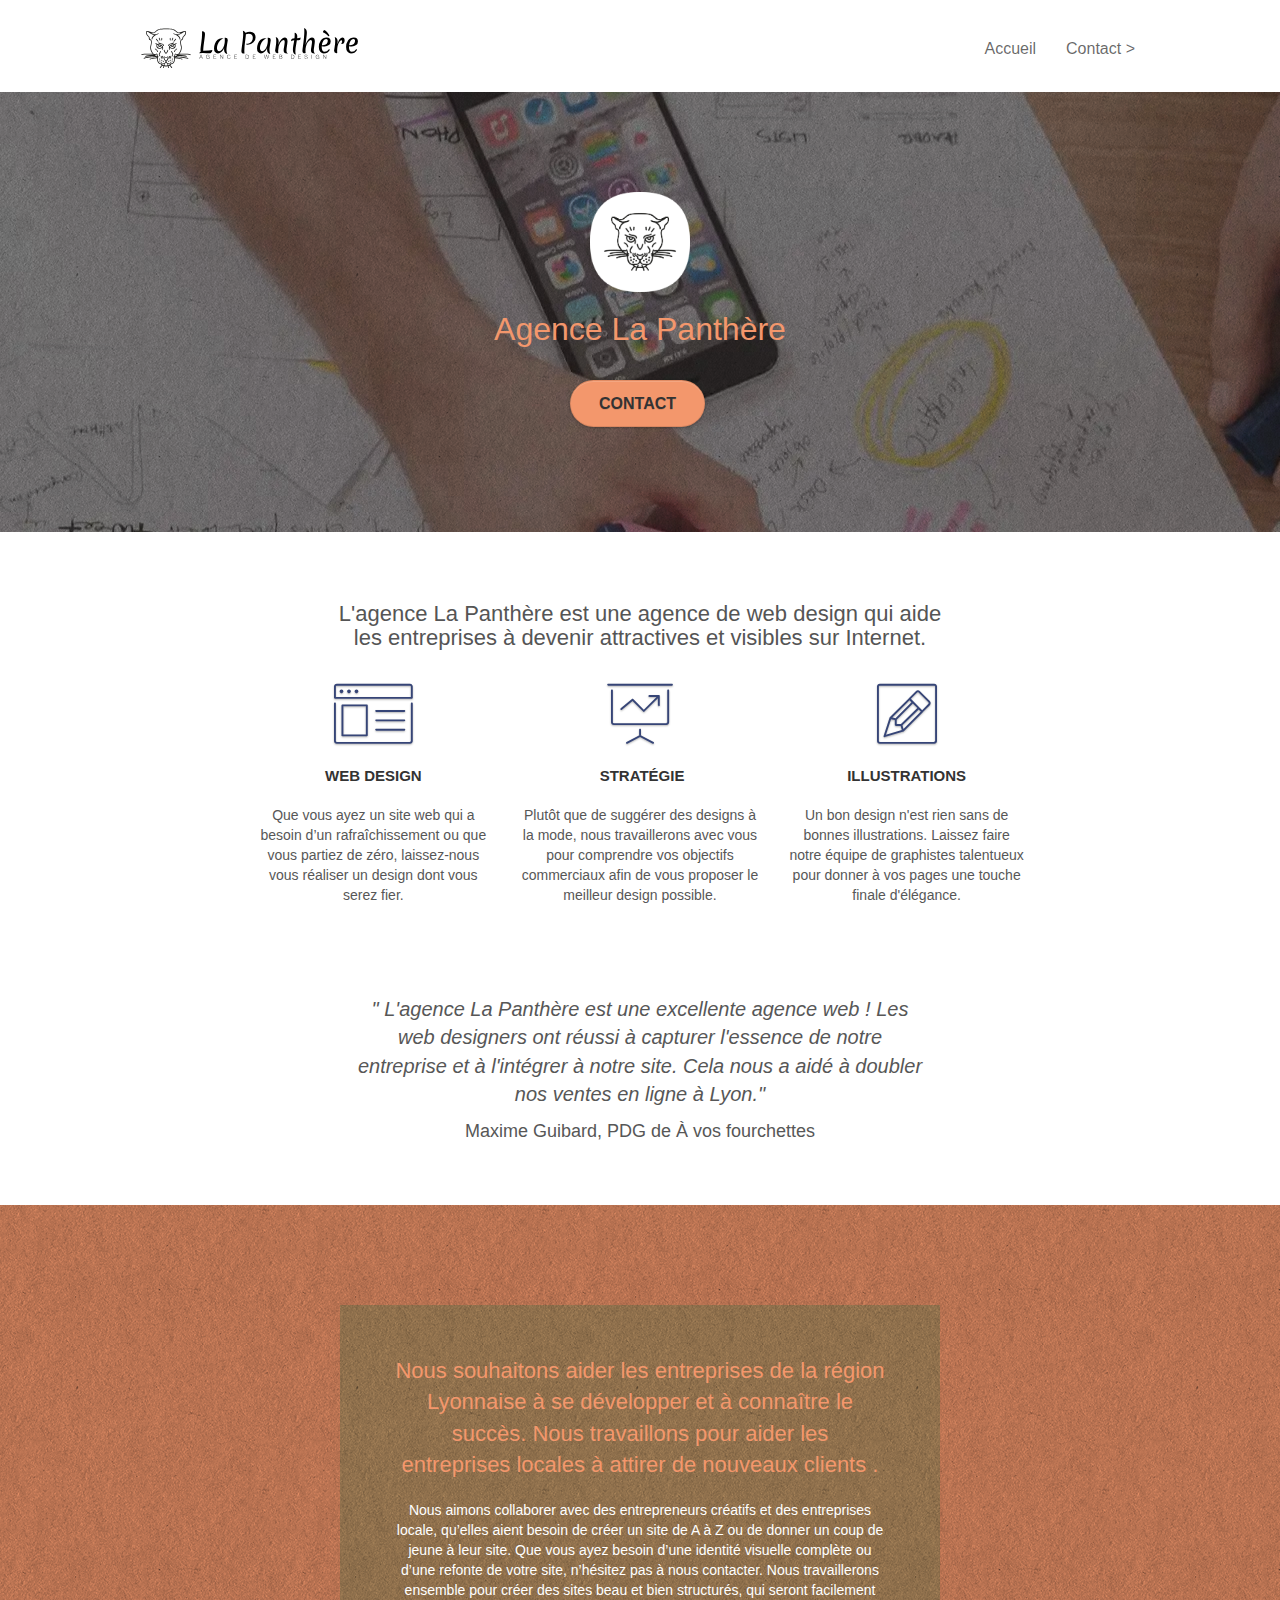
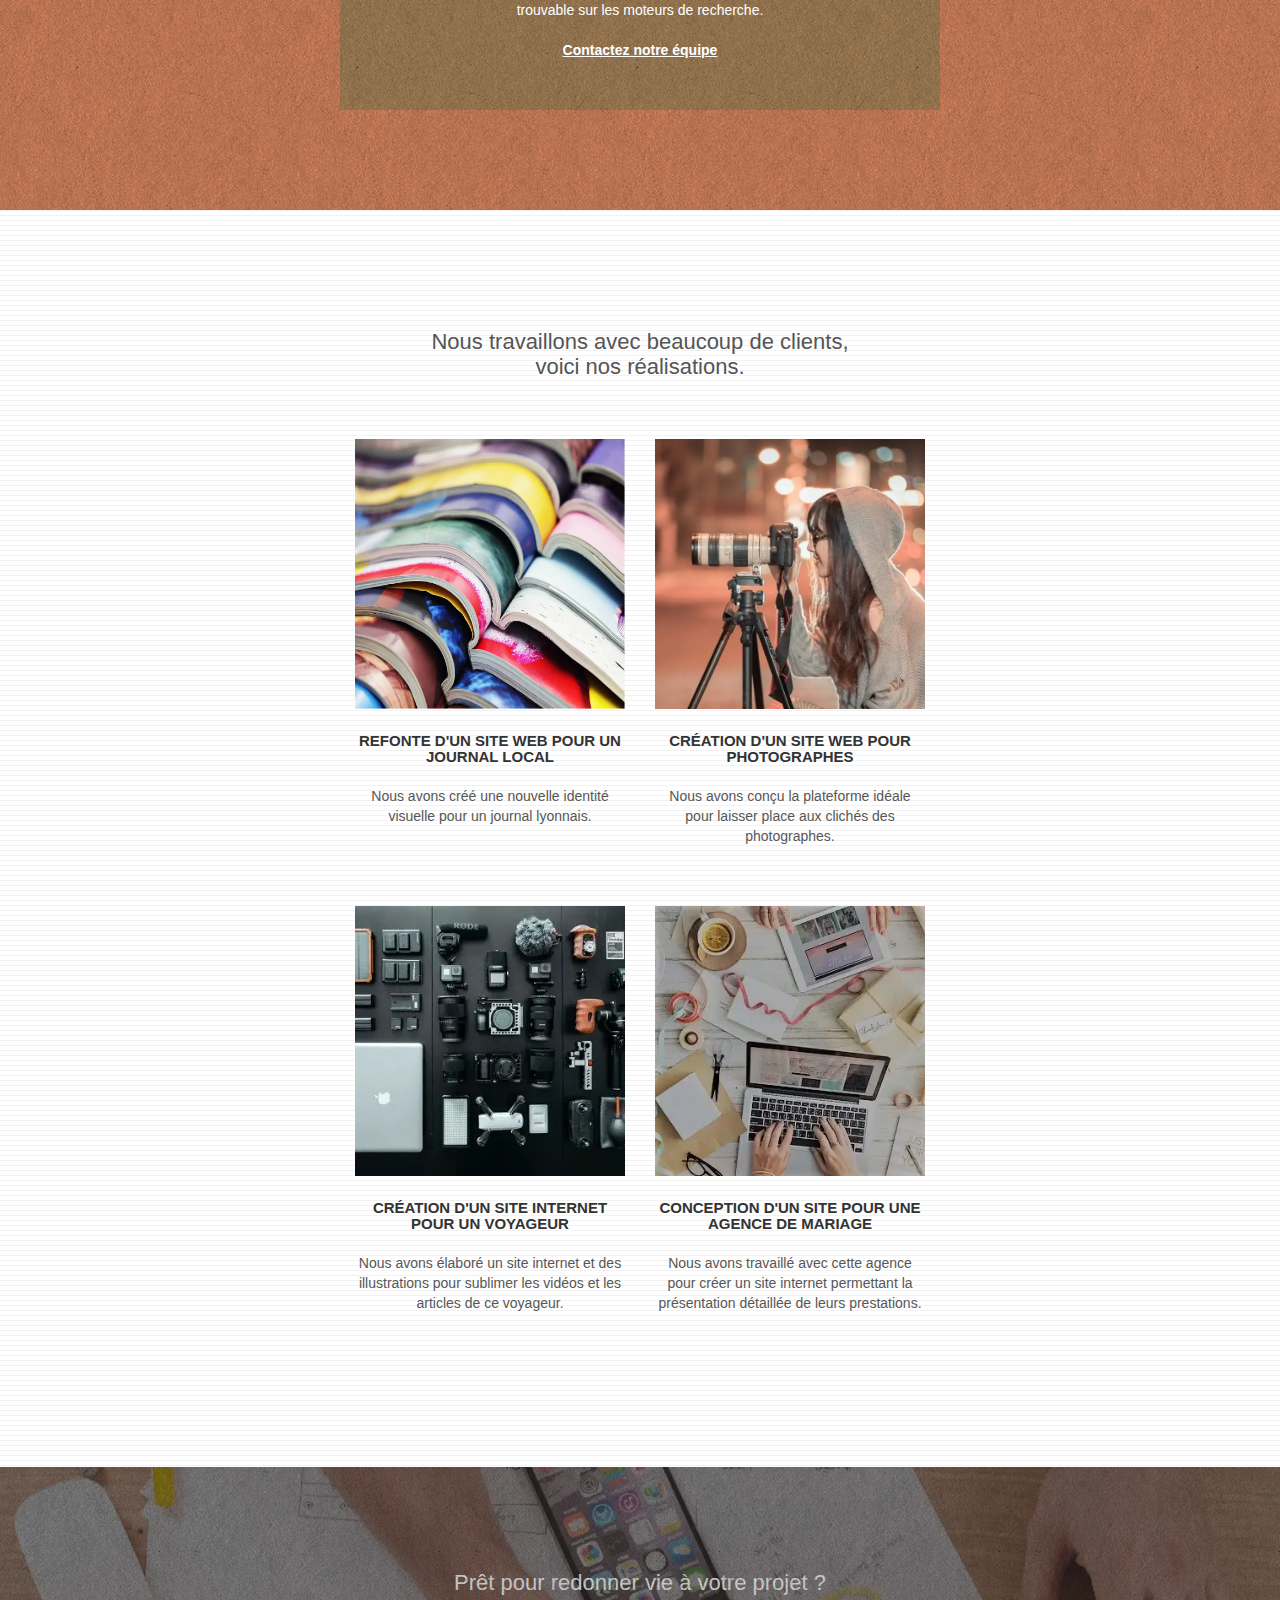
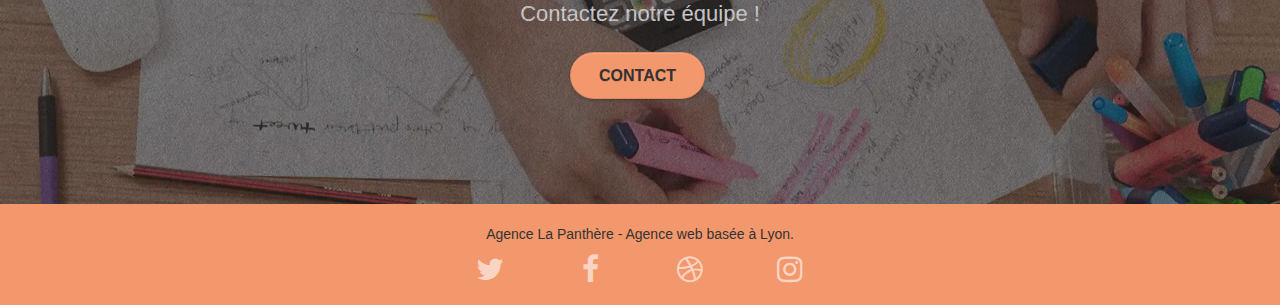
<file: index.html>
<!doctype html>
<html lang="fr">
<head>
    <meta charset="utf-8">
    <meta name="description" content="La Panthère est une entreprise de webdesign basée à Lyon qui collabore avec les entreprises locales souhaitant créer ou renouveller leur site web">
    <meta name="viewport" content="width=device-width, initial-scale=1.0, viewport-fit=cover">
    <link rel="shortcut icon" type="image/png" href="favicon.jpg">
    
	<link rel="stylesheet" type="text/css" href="./css/bootstrap.css">
	<link rel="stylesheet" type="text/css" href="style.css">
	<link rel="stylesheet" type="text/css" href="./css/font-awesome.css">
	<link rel="stylesheet" type="text/css" href="./css/et-line.css">
	
    
	<script src="./js/jquery-2.1.0.js"></script>
	<script src="./js/bootstrap.js"></script>
	<script src="./js/blocs.js"></script>
	<script src="./js/jquery.touchSwipe.js" defer></script>
	<script src="./js/gmaps.js"></script>

    <title>La Panthère, web design</title>

    
<!-- Analytics -->
 
<!-- Analytics END -->
    
</head>
<body>
<!-- Principal conteneur
<div class="page-container">  div à suprimer-->
    
<!-- bloc-0 HEADER-->
<header>
	<div class="bloc bgc-white l-bloc " id="bloc-0">
		<div class="container bloc-sm">

			<nav class="navbar row">
				<div class="navbar-header">
					<a title="rester sur la page d'accueil" class="navbar-brand" href="index.html"><img src="img/agence-la-panthere-monochrome.svg" alt="logo agence web design lyon la panthère" height="40" class="logo-header"></a>
					<button id="nav-toggle" aria-label="navigation" type="button" class="ui-navbar-toggle navbar-toggle" data-toggle="collapse" data-target=".navbar-1">
						<span class="sr-only">Toggle navigation</span><span class="icon-bar"></span><span class="icon-bar"></span><span class="icon-bar"></span>
					</button>
				</div>
				<div class="collapse navbar-collapse navbar-1 special-dropdown-nav">
					<ul class="site-navigation nav navbar-nav">
						<li>
							<a title="page d'accueil" href="index.html">Accueil</a>
						</li>
						<li>
							<a title="aller à la page de contact" href="la-panthere-agence-web-design-lyon-contact.html">Contact &gt;</a>
						</li>
					</ul>
				</div>
			</nav>
		</div>
	</div>
</header>
<!-- bloc-0 HEADER END -->

<main>
	<!-- bloc-1-presentation MAIN SECTION 1-->
	<section class="bloc bgc-dark-slate-blue bg-banniere d-bloc bg-t-edge bloc-bg-texture texture-paper b-parallax" id="bloc-1-hero">
		<div class="container bloc-lg">
			<div class="row tight-width-whitespace">
				<div class="col-sm-12">
					<img src="img/logo.png" class="center-block image-resize-mode" width="100" alt="logo entreprise La Panthère">
					<h1 class="text-center hero-bloc-text">
						Agence La Panthère
					</h1>
					<div class="text-center">
						<a title="page de contact" href="la-panthere-agence-web-design-lyon-contact.html" class="btn btn-lg btn-clean btn-rd cta-hero btn-atomic-tangerine" id="cta-hero">Contact</a>
					</div>
				</div>
			</div>
		</div>
	</section>
	<!-- bloc-1-presentation END -->

	<!-- bloc-2-services MAIN SECTION 2 -->
	<section class="bloc bgc-white l-bloc" id="bloc-2-services">
		<div class="container bloc-md">
			<div class="row">
				<div class="col-sm-12 text-center title">
					<h2>L'agence La Panthère est une agence de web design qui aide <br> les entreprises à devenir attractives et visibles sur Internet.</h2>
				</div>
			</div>
			<div class="row voffset-lg med-width-whitespace">
				<article class="col-sm-4">
					<div class="text-center">
						<span class="et-icon-browser sm-shadow icon-dark-slate-blue icons icon-lg"></span>
					</div>
					<h3 class="mg-md text-center">
						Web design
					</h3>
					<p class="text-center ">
						Que vous ayez un site web qui a besoin d&rsquo;un rafraîchissement ou que vous partiez de zéro, laissez-nous vous réaliser un design dont vous serez fier.
					</p>
				</article>
				<article class="col-sm-4">
					<div class="text-center">
						<span class="et-icon-presentation sm-shadow icon-dark-slate-blue icons icon-lg"></span>
					</div>
					<h3 class="mg-md text-center">
						&nbsp;Stratégie
					</h3>
					<p class="text-center ">
						Plutôt que de suggérer des designs à la mode, nous travaillerons avec vous pour comprendre vos objectifs commerciaux afin de vous proposer le meilleur design possible.<br>
					</p>
				</article>
				<article class="col-sm-4">
					<div class="text-center">
						<span class="et-icon-edit sm-shadow icon-dark-slate-blue icons icon-lg"></span>
					</div>
					<h3 class="mg-md text-center">
						Illustrations
					</h3>
					<p class="text-center ">
						Un bon design n'est rien sans de bonnes illustrations. Laissez faire notre équipe de graphistes talentueux pour donner à vos pages une touche finale d'élégance.
					</p>
				</article>
			</div>
			<div class="row voffset-lg voffset">
				<div class="col-xs-12 col-md-8 col-md-offset-2 text-center citation-bloc">
					<p class="citation">" L'agence La Panthère est une excellente agence web ! Les web designers ont réussi à capturer l'essence de notre entreprise et à l'intégrer à notre site. Cela nous a aidé à doubler nos ventes en ligne à Lyon."<p>
					<p class="citation-nom"> Maxime Guibard, PDG de À vos fourchettes</p>
				</div>
			</div>
		</div>
	</section>
	<!-- bloc-2-services END -->

	<!-- bloc-3-what-i-do MAIN SECTION 2 ASIDE-->
	<aside class="bloc tc-white bgc-atomic-tangerine bg-presentation d-bloc bloc-bg-texture texture-paper b-parallax" id="bloc-3-what-i-do">
		<div class="container bloc-lg">
			<div class="row tight-width-whitespace black-background">
				<div class="col-sm-12">
					<p class="mg-md text-center tc-white">
						Nous souhaitons aider les entreprises de la région Lyonnaise à se développer et à connaître le succès. Nous travaillons pour aider les entreprises locales à attirer de nouveaux clients .<br>
					</p>
					<p class="text-center white">
						Nous aimons collaborer avec des entrepreneurs créatifs et des entreprises locale, qu’elles aient besoin de créer un site de A à Z ou de donner un coup de jeune à leur site. Que vous ayez besoin d’une identité visuelle complète ou d’une refonte de votre site, n’hésitez pas à nous contacter. Nous travaillerons ensemble pour créer des sites beau et bien structurés, qui seront facilement trouvable sur les moteurs de recherche. <br><br><a title="aller à la page de contact" class="ltc-white bold-link" href="la-panthere-agence-web-design-lyon-contact.html">Contactez notre équipe</a><br>
					</p>
				</div>
			</div>
		</div>
	</aside>
	<!-- bloc-3-what-i-do END -->

	<!-- bloc-4-portfolio MAIN SECTION 3-->
	<section class="bloc bgc-white bg-lines-h2-bg bg-repeat l-bloc" id="bloc-4-portfolio">
		<div class="container bloc-lg">
			<div class="row">
				<div class="col-sm-12 text-center">
					<h2>Nous travaillons avec beaucoup de clients, <br> voici nos réalisations.</h2>
				</div>
			</div>
			<div class="row tight-width-whitespace portfolio-row">
				<article class="col-sm-6">
					<a title="agrandir l'image" href="#" data-lightbox="img/1.jpg" data-gallery-id="gallery-1" data-caption="Refonte d'un site web pour un journal local" data-frame="snapshot-lb"><img src="img/1.webp" alt="projet web design refonte site internet journal" class="img-responsive portfolio-thumb"></a>
					<h3 class="mg-md text-center">
						Refonte d'un site web pour un journal local
					</h3>
					<p class="text-center">
						Nous avons créé une nouvelle identité visuelle pour un journal lyonnais.
					</p>
				</article>
				<article class="col-sm-6">
					<a title="agrandir l'image" href="#" data-lightbox="img/2.jpg" data-gallery-id="gallery-1" data-caption="Création d'un site web pour photographes" data-frame="snapshot-lb"><img src="img/2.webp" class="img-responsive portfolio-thumb" alt="projet création d'un site web pour photographes"></a>
					<h3 class="mg-md text-center">
						Création d'un site web pour photographes
					</h3>
					<p class="text-center">
						Nous avons conçu la plateforme idéale pour laisser place aux clichés des photographes.
					</p>
				</article>
			</div>
			<div class="row tight-width-whitespace portfolio-row">
				<article class="col-sm-6">
					<a title="agrandir l'image" href="#" data-lightbox="img/3.bmp" data-gallery-id="gallery-1" data-caption="Création d'un site internet pour un voyageur" data-frame="snapshot-lb"><img src="img/3.webp" class="img-responsive portfolio-thumb" alt="projet création d'un site web pour voyageur"></a>
					<h3 class="mg-md text-center">
						Création d'un site internet pour un voyageur
					</h3>
					<p class="text-center">
						Nous avons élaboré un site internet et des illustrations pour sublimer les vidéos et les articles de ce voyageur.
					</p>
				</article>
				<article class="col-sm-6">
					<a title="agrandir l'image" href="#" data-lightbox="img/4.bmp" data-gallery-id="gallery-1" data-caption="Conception d'un site pour une agence de mariage" data-frame="snapshot-lb"><img src="img/4.webp" class="img-responsive portfolio-thumb" alt="projet création d'un site web pour agence de mariage"></a>
					<h3 class="mg-md text-center">
						Conception d'un site pour une agence de mariage
					</h3>
					<p class="text-center">
						Nous avons travaillé avec cette agence pour créer un site internet permettant la présentation détaillée de leurs prestations.
					</p>
				</article>
			</div>
		</div>
	</section>
	<!-- bloc-4-portfolio END -->

	<!-- bloc-5-cta MAIN SECTION 3 ASIDE-->
	<aside class="bloc bgc-dark-slate-blue bg-banniere d-bloc bloc-bg-texture texture-paper" id="bloc-5-cta">
		<div class="container bloc-lg">
			<div class="row">
				<p class="mg-md text-center tc-white">
					Prêt pour redonner vie à votre projet ?<br>Contactez notre équipe !
				</p>
				<div class="col-sm-12 text-center">
					<a title="aller au formulaire" href="la-panthere-agence-web-design-lyon-contact.html#formulaire" class="btn btn-atomic-tangerine btn-clean btn-rd btn-lg cta-hero">Contact</a>
				</div>
			</div>
		</div>
	</aside>
	<!-- bloc-5-cta END -->
</main>

<!-- Footer - bloc-8 -->
<footer>
	<div class="bloc bgc-atomic-tangerine d-bloc" id="bloc-8">
		<div class="container bloc-sm">
			<div class="row">
				<div class="col-sm-12">
					<p class="text-center orange">
						Agence La Panthère - Agence web basée à Lyon.<br>
					</p>
					<div class="row row-no-gutters social">
						<div class="col-sm-3">
							<div class="text-center">
								<a class="social" title="twitter" href="https://twitter.com"><span class="fa fa-twitter icon-md"></span></a>
							</div>
						</div>
						<div class="col-sm-3">
							<div class="text-center">
								<a class="social" title="facebook" href="https://facebook.com"><span class="fa fa-facebook icon-md"></span></a>
							</div>
						</div>
						<div class="col-sm-3">
							<div class="text-center">
								<a class="social" title="dribble" href="https://dribble.com"><span class="fa fa-dribbble icon-md"></span></a>
							</div>
						</div>
						<div class="col-sm-3">
							<div class="text-center">
								<a class="social" title="instagram" href="https://instagram.com"><span class="fa fa-instagram icon-md"></span></a>
							</div>
						</div>
					</div>
				</div>
			</div>
		</div>
	</div>
</footer>
<!-- Footer - bloc-8 END -->

<!-- </div>
Principal conteneur END fin de la ligne div conteneur principal a supprimer-->
    

</body>
</html>
</file>
<file: style.css>
body {
    margin: 0;
    padding: 0;
    background: #FFF;
    overflow-x: hidden;
    -webkit-font-smoothing: antialiased;
    -moz-osx-font-smoothing: grayscale;
}

a,
button {
    transition: all .3s ease-in-out;
    outline: none!important;
}

a:hover {
    text-decoration: none;
    cursor: pointer;
}

#page-loading-blocs-notifaction {
    position: fixed;
    top: 0;
    bottom: 0;
    width: 100%;
    z-index: 100000;
    background: #FFFFFF url("img/pageload-spinner.gif") no-repeat center center;
}

.bloc {
    clear: both;
    background: 50% 50% no-repeat;
    padding: 0 50px;
    -webkit-background-size: cover;
    -moz-background-size: cover;
    -o-background-size: cover;
    background-size: cover;
    position: relative;
}

.bloc .container {
    padding-left: 0px;
    padding-right: 0px;
}

.bloc-lg {
    padding: 100px 50px;
}

.bloc-md {
    padding: 50px;
}

.bloc-sm {
    padding: 20px 50px;
}

.bg-center,
.bg-l-edge,
.bg-r-edge,
.bg-t-edge,
.bg-b-edge,
.bg-tl-edge,
.bg-bl-edge,
.bg-tr-edge,
.bg-br-edge,
.bg-repeat {
    -webkit-background-size: auto!important;
    -moz-background-size: auto!important;
    -o-background-size: auto!important;
    background-size: auto!important;
}

.bg-repeat {
    background: repeat;
}

.bg-t-edge {
    background: top no-repeat;
}

.bloc-bg-texture::before {
    content: "";
    background-size: 2px 2px;
    position: absolute;
    top: 0;
    bottom: 0;
    left: 0;
    right: 0;
}

.texture-paper::before {
    background: url("img/texture-paper.webp");
    background-size: 280px 280px;
}

.b-parallax {
    background-attachment: fixed;
}

.d-bloc {
    color: rgba(255, 255, 255, .7);
}

.d-bloc button:hover {
    color: rgba(255, 255, 255, .9);
}

.d-bloc .icon-round,
.d-bloc .icon-square,
.d-bloc .icon-rounded,
.d-bloc .icon-semi-rounded-a,
.d-bloc .icon-semi-rounded-b {
    border-color: rgba(255, 255, 255, .9);
}

.d-bloc .divider-h span {
    border-color: rgba(255, 255, 255, .2);
}

.d-bloc .a-btn,
.d-bloc .navbar a,
.d-bloc .navbar-brand,
.d-bloc a .icon-sm,
.d-bloc a .icon-md,
.d-bloc a .icon-lg,
.d-bloc a .icon-xl,
.d-bloc h1 a,
.d-bloc h2 a,
.d-bloc h3 a,
.d-bloc h4 a,
.d-bloc h5 a,
.d-bloc h6 a,
.d-bloc p a {
    color: rgba(255, 255, 255, .6);
}

.d-bloc .a-btn:hover,
.d-bloc .navbar a:hover,
.d-bloc .navbar-brand:hover,
.d-bloc a:hover .icon-sm,
.d-bloc a:hover .icon-md,
.d-bloc a:hover .icon-lg,
.d-bloc a:hover .icon-xl,
.d-bloc h1 a:hover,
.d-bloc h2 a:hover,
.d-bloc h3 a:hover,
.d-bloc h4 a:hover,
.d-bloc h5 a:hover,
.d-bloc h6 a:hover,
.d-bloc p a:hover {
    color: rgba(255, 255, 255, 1);
}

.d-bloc .navbar-toggle .icon-bar {
    background: rgba(255, 255, 255, 1);
}

.d-bloc .btn-wire,
.d-bloc .btn-wire:hover {
    color: rgba(255, 255, 255, 1);
    border-color: rgba(255, 255, 255, 1);
}

.d-bloc .panel {
    color: rgba(0, 0, 0, .5);
}

.d-bloc .panel button:hover {
    color: rgba(0, 0, 0, .7);
}

.d-bloc .panel icon {
    border-color: rgba(0, 0, 0, .7);
}

.d-bloc .panel .divider-h span {
    border-color: rgba(0, 0, 0, .1);
}

.d-bloc .panel .a-btn {
    color: rgba(0, 0, 0, .6);
}

.d-bloc .panel .a-btn:hover {
    color: rgba(0, 0, 0, 1);
}

.d-bloc .panel .btn-wire,
.d-bloc .panel .btn-wire:hover {
    color: rgba(0, 0, 0, .7);
    border-color: rgba(0, 0, 0, .3);
}

.d-bloc .panel,
.l-bloc {
    color: rgba(0, 0, 0, .5);
}

.d-bloc .panel button:hover,
.l-bloc button:hover {
    color: rgba(0, 0, 0, .7);
}

.l-bloc .icon-round,
.l-bloc .icon-square,
.l-bloc .icon-rounded,
.l-bloc .icon-semi-rounded-a,
.l-bloc .icon-semi-rounded-b {
    border-color: rgba(0, 0, 0, .7);
}

.d-bloc .panel .divider-h span,
.l-bloc .divider-h span {
    border-color: rgba(0, 0, 0, .1);
}

.d-bloc .panel .a-btn,
.l-bloc .a-btn,
.l-bloc .navbar a,
.l-bloc .navbar-brand,
.l-bloc a .icon-sm,
.l-bloc a .icon-md,
.l-bloc a .icon-lg,
.l-bloc a .icon-xl,
.l-bloc h1 a,
.l-bloc h2 a,
.l-bloc h3 a,
.l-bloc h4 a,
.l-bloc h5 a,
.l-bloc h6 a,
.l-bloc p a {
    color: rgba(0, 0, 0, .6);
}

.d-bloc .panel .a-btn:hover,
.l-bloc .a-btn:hover,
.l-bloc .navbar a:hover,
.l-bloc .navbar-brand:hover,
.l-bloc a:hover .icon-sm,
.l-bloc a:hover .icon-md,
.l-bloc a:hover .icon-lg,
.l-bloc a:hover .icon-xl,
.l-bloc h1 a:hover,
.l-bloc h2 a:hover,
.l-bloc h3 a:hover,
.l-bloc h4 a:hover,
.l-bloc h5 a:hover,
.l-bloc h6 a:hover,
.l-bloc p a:hover {
    color: rgba(0, 0, 0, 1);
}

.sr-only{
    display: none;
}

.l-bloc .navbar-toggle .icon-bar {
    color: rgba(0, 0, 0, .6);
}

.d-bloc .panel .btn-wire,
.d-bloc .panel .btn-wire:hover,
.l-bloc .btn-wire,
.l-bloc .btn-wire:hover {
    color: rgba(0, 0, 0, .7);
    border-color: rgba(0, 0, 0, .3);
}

.voffset {
    margin-top: 30px;
}

.voffset-lg {
    margin-top: 80px;
}

.citation-bloc {
    padding: 0px 60px;
}

.citation {
    font-size: 20px;
    font-style: italic;
    color: #575757;
}

.citation-nom {
    font-size: 18px;
    font-weight: 200;
}

.row-no-gutters {
    margin-right: 0;
    margin-left: 0;
}

.row.row-no-gutters > [class^="col-"],
.row.row-no-gutters > [class*=" col-"] {
    padding-right: 0;
    padding-left: 0;
}

.image-resize-mode {
    width: 100px;
    height: 100px;
}

#bloc-1-hero h1 {
    font-size: 32px;
    color: #F3976C;
}

.navbar {
    margin-bottom: 0;
    z-index: 1;
}

.navbar-brand {
    height: auto;
    padding: 3px 15px;
    font-size: 25px;
    font-weight: normal;
    font-weight: 600;
    line-height: 44px;
}

.navbar-brand img {
    max-height: 200px;
    margin: 0 5px 0 0;
    display: inline;
}

.logo-header {
    height: 40px;
    width: 217px;
}

.navbar-brand img[src$=svg] {
    min-width: 100px;
}

.nav-center .navbar-brand img {
    margin: 0;
}

.navbar .nav {
    padding-top: 2px;
    margin-right: -16px;
    float: right;
    z-index: 1;
}

.nav > li {
    float: left;
    margin-top: 4px;
    font-size: 16px;
}

.nav-page2{
    padding: 10px 15px;
    text-decoration: none;
}

.navbar-nav .open .dropdown-menu > li > a {
    text-align: inherit;
}

.nav > li a:hover,
.nav > li a:focus {
    background: transparent;
}

.navbar-toggle {
    margin: 10px 10px 0 0;
    border: 0px;
}

.navbar-toggle:hover {
    background: transparent!important;
}

.navbar-toggle .icon-bar {
    background-color: rgba(0, 0, 0, .5);
    width: 26px;
}

.nav-invert .navbar .nav {
    float: left;
}

.nav-invert .navbar-header,
.nav-invert .navbar-brand {
    float: right;
    position: relative;
    z-index: 2;
}

@media (min-width: 768px) {
    ul {
        list-style-type: none;
    }
    
    .site-navigation {
        position: absolute;
        top: 50%;
        right: 20px;
        transform: translate(0, -50%);
        -webkit-transform: translateY(-50%);
    }
    .nav > li .dropdown-menu a,
    .nav > li .dropdown-menu a:hover {
        color: #484848;
    }
    .nav-invert .site-navigation {
        left: 0;
        right: 0;
    }
    .nav-center {
        text-align: center;
    }
    .nav-center .navbar-header {
        width: 100%;
    }
    .nav-center .navbar-header,
    .nav-center .navbar-brand,
    .nav-center .nav > li {
        float: none;
        display: inline-block;
    }
    
    .nav-center .site-navigation {
        position: relative;
        width: 100%;
        right: 0;
        margin-right: 0px;
        margin-top: 20px;
    }
    .nav-center.mini-nav .navbar-toggle {
        float: none;
        margin: 10px auto 0;
    }

    .navbar-toggle {
        display: none;
    }
}

.nav > li > .dropdown a {
    background: none!important;
    display: block;
    padding: 14px 15px;
}

nav .caret {
    margin: 0 5px;
}

.dropdown-menu .dropdown-menu {
    top: -8px;
    left: 100%;
}

.dropdown-menu .dropmenu-flow-right {
    top: 100%;
    left: 0;
    margin-left: -1px;
    border-top-left-radius: 0;
    border-top-right-radius: 0;
}

.dropdown-menu .dropdown span {
    border: 4px solid black;
    border-top-color: transparent;
    border-right-color: transparent;
    border-bottom-color: transparent;
    margin: 6px -5px 0 0!important;
    float: right;
}

.mg-md {
    margin-top: 10px;
    margin-bottom: 20px;
}

.mg-lg {
    margin-top: 10px;
    margin-bottom: 40px;
}

.btn {
    margin: 0 5px 5px 0;
}

.btn.pull-right {
    margin: 0 0 5px 5px;
}

.btn-d,
.btn-d:hover,
.btn-d:focus {
    color: #FFF;
    background: rgba(0, 0, 0, .3);
}

button {
    outline: none!important;
}

.btn-rd {
    border-radius: 40px;
}

.btn-clean {
    border: 1px solid rgba(0, 0, 0, .08);
    border-bottom-color: rgba(0, 0, 0, .1);
    text-shadow: 0 1px 0 rgba(0, 0, 1, .1);
    box-shadow: 0 1px 3px rgba(0, 0, 1, .25), inset 0 1px 0 0 rgba(255, 255, 255, .15);
}

.icon-md {
    font-size: 30px!important;
}

.icon-lg {
    font-size: 60px!important;
}

.sm-shadow {
    text-shadow: 0 1px 2px rgba(0, 0, 0, .3);
}

.panel-sq,
.panel-sq .panel-heading,
.panel-sq .panel-footer {
    border-radius: 0;
}

.panel-rd {
    border-radius: 30px;
}

.panel-rd .panel-heading {
    border-radius: 29px 29px 0 0;
}

.panel-rd .panel-footer {
    border-radius: 0 0 29px 29px;
}

.form-control {
    border-color: rgba(0, 0, 0, .1);
    box-shadow: none;
    width: 80%;
}

.form-contact{
    display: flex;
    justify-content: center;
    text-align: center;
}

.form-group{
    padding: 8px 0;
}

.scrollToTop {
    width: 40px;
    height: 40px;
    position: fixed;
    bottom: 20px;
    right: 20px;
    opacity: 0;
    z-index: 500;
    transition: all .3s ease-in-out;
}

.scrollToTop span {
    margin-top: 6px;
}

.showScrollTop {
    font-size: 14px;
    opacity: 1;
}

a[data-lightbox] {
    position: relative;
    display: block;
    text-align: center;
}

a[data-lightbox]:hover::before {
    content: "+";
    font-family: "HelveticaNeue-Light", "Helvetica Neue Light", "Helvetica Neue", Helvetica, Arial;
    font-size: 32px;
    width: 50px;
    height: 50px;
    margin-left: -25px;
    border-radius: 50%;
    background: rgba(0, 0, 0, .6);
    color: #FFF;
    font-weight: 100;
    z-index: 1;
    position: absolute;
    top: 50%;
    transform: translateY(-50%);
    -webkit-transform: translateY(-50%);
}
.portfolio-thumb {
    width: 270px;
    height: 270px;
}

a[data-lightbox]:hover img {
    opacity: 0.6;
    -webkit-animation-fill-mode: none;
    animation-fill-mode: none;
}

#lightbox-modal {
    display: flex;
    align-items: center;
}

#lightbox-modal .modal-dialog {
    width: 90%;
    max-width: 900px;
    margin: 0 auto 0;
}

#lightbox-modal .modal-dialog img {
    max-height: 90vh;
    margin: 0 auto;
}

.lightbox-caption {
    padding: 20px;
    color: #FFF;
    background: rgba(0, 0, 0, .5);
    position: absolute;
    left: 15px;
    right: 15px;
    bottom: 5px;
}

.close-lightbox {
    color: #FFF;
    font-size: 30px;
    position: absolute;
    top: 20px;
    right: 20px;
    z-index: 20;
    background: rgba(0, 0, 0, .5);
    border: none;
    line-height: 30px;
    padding: 0 9px 5px;
    opacity: 0.3;
}

.close-lightbox:hover,
.next-lightbox:hover,
.prev-lightbox:hover {
    opacity: 1.0;
    color: #FFF;
}

.next-lightbox,
.prev-lightbox {
    font-size: 20px;
    color: rgba(255, 255, 255, .9);
    background: rgba(0, 0, 0, .5);
    transition: all .2s ease-in-out;
    position: absolute;
    top: 45%;
    z-index: 1;
    opacity: 0.4;
}

.next-lightbox {
    padding: 6px 8px 1px 13px;
    right: 25px;
}

.prev-lightbox {
    padding: 6px 13px 1px 10px;
    left: 25px;
}

.snapshot-lb .modal-body {
    padding-bottom: 45px;
}

.snapshot-lb .lightbox-caption {
    padding: 0;
    color: rgba(0, 0, 0, .5);
    background: none;
}

h1,
h2,
h3,
h4,
h5,
h6,
p,
label,
.btn,
a {
    font-family: "helvetica";
    font-weight: 400;
    color: #575757;
}

.container {
    max-width: 1000px;
}

.hero-bloc-text {
    font-size: 36px;
}

.hero-bloc-text-sub {
    font-size: 36px;
}

.statement-bloc-text {
    line-height: 26px;
    font-style: italic;
    font-size: 20px;
    text-align: center;
    font-weight: lighter;
    max-width: 520px;
    margin: auto auto auto auto;
}

p {
    font-size: 14px;
}

.tight-width-whitespace {
    max-width: 600px;
    margin: auto auto auto auto;
}

.h1 {
    font-size: 20px;
    font-family: "Open Sans";
}

.cta-hero {
    margin-top: 22px;
    color: #FFFFFF!important;
    text-transform: uppercase;
    padding: 12px 28px 12px 28px;
    font-size: 16px;
    font-weight: 700;
}

.social {
    max-width: 400px;
    margin: auto auto auto auto;
}

h2 {
    color: #555555;
    font-size: 22px;
}

h3 {
    font-size: 15px;
    text-transform: uppercase;
    font-weight: 700;
    color: #333333!important;
}

.med-width-whitespace {
    max-width: 800px;
    margin: auto auto auto auto;
    box-shadow: 0px 0px 0px #000000;
}

/*h1 {
    color: #333333!important;
}*/

h4 {
    color: #333333!important;
}

.icons {
    margin-bottom: 14px;
    margin-top: 24px;
}

.white {
    color: #FFFFFF!important;
}

.orange {
    color: #333333;
}

.portfolio-thumb {
    margin-bottom: 24px;
}

.portfolio-row {
    margin-bottom: 44px;
    margin-top: 50px;
}

.avatar {
    box-shadow: 0px 4px 9px rgba(0, 0, 0, 0.3);
}

.black-background {
    background-color: rgba(165, 147, 99, 0.7);
    padding: 40px 40px 40px 40px;
}

.bold-link {
    font-weight: 900;
    text-decoration: underline!important;
}

.bgc-white {
    background-color: #FFFFFF;
}

.bgc-dark-slate-blue {
    background-color: #364577;
}

.bgc-atomic-tangerine {
    background-color: #F3976C;
}

.tc-white {
    color: #F3976C;
    font-size: 22px;
}

.tc-black {
    color: #333333;
}

.row > p {
    color: #FFFFFF;
    margin: 0 10px;
}

.btn-atomic-tangerine {
    background: #F3976C;
    color: #333333!important;
}

.btn-atomic-tangerine:hover {
    background: #c27956!important;
    color: #333333!important;
}

.ltc-white {
    color: #FFFFFF!important;
}

.ltc-white:hover {
    color: #cccccc!important;
}

.ltc-atomic-tangerine {
    color: #F3976C!important;
}

.ltc-atomic-tangerine:hover {
    color: #c27956!important;
}

.icon-dark-slate-blue {
    color: #364577!important;
    border-color: #364577!important;
}

.bg-dots-bg {
    background-image: url("img/dots-bg.png");
}

.bg-lines-h2-bg {
    background-image: url("img/lines-h2-bg.png");
}

.bg-banniere {
    background-image: url("img/agence-la-panthere.webp");
}

.bg-presentation {
    background-image: url("img/image-de-presentation.webp");
}

@media (max-width: 1024px) {
    .bloc {
        padding-left: 20px;
        padding-right: 20px;
    }
    .bloc.full-width-bloc,
    .bloc-tile-2.full-width-bloc .container,
    .bloc-tile-3.full-width-bloc .container,
    .bloc-tile-4.full-width-bloc .container {
        padding-left: 0;
        padding-right: 0;
    }
}

@media (max-width: 992px) and (min-width: 768px) {
    .navbar .nav {
        max-width: 80%
    }
    .nav-center.navbar .nav {
        max-width: 100%
    }
}

@media only screen and (min-width: 768px) and (max-width: 1024px) and (orientation: landscape) {
    .b-parallax {
        background-attachment: scroll;
    }
}

@media only screen and (min-width: 1024px) and (max-width: 1366px) and (-webkit-min-device-pixel-ratio: 1.5) {
    .b-parallax {
        background-attachment: scroll;
    }
}

@media (max-width: 991px) {
    .container {
        width: 100%;
    }
    .b-parallax {
        background-attachment: scroll;
    }
    .page-container,
    #hero-bloc {
        overflow-x: hidden;
        position: relative;
    }

    .bloc-group,
    .bloc-group .bloc {
        display: block;
        width: 100%;
    }
    .bloc-fill-screen .fill-bloc-top-edge,
    .bloc-fill-screen .fill-bloc-bottom-edge {
        padding: 0 20px;
    }
}

@media (max-width: 767px) {
    .page-container {
        overflow-x: hidden;
        position: relative;
    }
    h1,
    h2,
    h3,
    h4,
    h5,
    h6,
    p,
    #disqus_thread {
        padding-left: 10px!important;
        padding-right: 10px!important;
    }
    .b-parallax {
        background-attachment: scroll;
    }
    .navbar .nav {
        padding-top: 0;
        border-top: 1px solid rgba(0, 0, 0, .2);
        float: none!important;
    }
    .navbar.row {
        margin-left: 0;
        margin-right: 0;
    }
    .site-navigation {
        position: inherit;
        transform: none;
        -webkit-transform: none;
        -ms-transform: none;
    }
    .nav > li {
        margin-top: 0;
        border-bottom: 1px solid rgba(0, 0, 0, .1);
        background: rgba(0, 0, 0, .05);
        text-align: left;
        padding-left: 15px;
        width: 100%;
    }
    .nav > li:hover {
        background: rgba(0, 0, 0, .08);
    }
    .dropdown .dropdown a .caret {
        float: none;
        margin: 5px 0 0 10px!important;
        border: 4px solid black;
        border-bottom-color: transparent;
        border-right-color: transparent;
        border-left-color: transparent;
    }
    #hero-bloc .navbar .nav {
        background: rgba(0, 0, 0, .8);
    }
    #hero-bloc .navbar .nav a {
        color: rgba(255, 255, 255, .6);
    }
    .hero {
        padding: 50px 0;
    }
    .hero-nav {
        left: -1px;
        right: -1px;
    }
    .navbar-collapse {
        padding: 0;
        /*overflow-x: hidden;*/
        -webkit-box-shadow: none;
        box-shadow: none;
    }
    .navbar-brand img {
        max-height: 40px;
        width: auto;
    }
    .nav-invert .navbar-header {
        float: none;
        width: 100%;
    }
    .nav-invert .navbar-toggle {
        float: left;
        margin-left: 10px;
    }
    .bloc {
        padding-left: 0;
        padding-right: 0;
    }
    .bloc-xxl,
    .bloc-xl,
    .bloc-lg {
        padding: 40px 0px;
    }
    .bloc-sm,
    .bloc-md {
        padding-left: 0;
        padding-right: 0;
    }
    .bloc-tile-2 .container,
    .bloc-tile-3 .container,
    .bloc-tile-4 .container,
    .bloc-fill-screen .fill-bloc-top-edge,
    .bloc-fill-screen .fill-bloc-bottom-edge {
        padding-left: 0;
        padding-right: 0;
    }
    .a-block {
        padding: 0 10px;
    }
    .btn-dwn {
        display: none;
    }
    .voffset {
        margin-top: 5px;
    }
    .voffset-md {
        margin-top: 20px;
    }
    .voffset-lg {
        margin-top: 30px;
    }
    form {
        padding: 5px;
    }
    .close-lightbox {
        display: inline-block;
    }
    .blocsapp-device-iphone5 {
        background-size: 216px 425px;
        padding-top: 60px;
        width: 216px;
        height: 425px;
    }
    .blocsapp-device-iphone5 img {
        width: 180px;
        height: 320px;
    }

    .portfolio-row article {
        display: flex;
        flex-direction: column;
        align-items: center;
    }
}

@media (max-width: 400px) {
    .bloc {
        padding-left: 0;
        padding-right: 0;
    }
}

@media (max-width: 767px) {
    .bloc-mob-center-text {
        text-align: center;
    }
}
</file>
<file: css/et-line.css>
@font-face {
    font-family: et-line;
    src: url(../fonts/et-line.eot);
    src: url(../fonts/et-line.eot?#iefix) format('embedded-opentype'), url(../fonts/et-line.woff) format('woff'), url(../fonts/et-line.ttf) format('truetype'), url(../fonts/et-line.svg#et-line) format('svg');
    font-weight: 400;
    font-style: normal
}

.et-icon-adjustments,
.et-icon-alarmclock,
.et-icon-anchor,
.et-icon-aperture,
.et-icon-attachment,
.et-icon-bargraph,
.et-icon-basket,
.et-icon-beaker,
.et-icon-bike,
.et-icon-book-open,
.et-icon-briefcase,
.et-icon-browser,
.et-icon-calendar,
.et-icon-camera,
.et-icon-caution,
.et-icon-chat,
.et-icon-circle-compass,
.et-icon-clipboard,
.et-icon-clock,
.et-icon-cloud,
.et-icon-compass,
.et-icon-desktop,
.et-icon-dial,
.et-icon-document,
.et-icon-documents,
.et-icon-download,
.et-icon-dribbble,
.et-icon-edit,
.et-icon-envelope,
.et-icon-expand,
.et-icon-facebook,
.et-icon-flag,
.et-icon-focus,
.et-icon-gears,
.et-icon-genius,
.et-icon-gift,
.et-icon-global,
.et-icon-globe,
.et-icon-googleplus,
.et-icon-grid,
.et-icon-happy,
.et-icon-hazardous,
.et-icon-heart,
.et-icon-hotairballoon,
.et-icon-hourglass,
.et-icon-key,
.et-icon-laptop,
.et-icon-layers,
.et-icon-lifesaver,
.et-icon-lightbulb,
.et-icon-linegraph,
.et-icon-linkedin,
.et-icon-lock,
.et-icon-magnifying-glass,
.et-icon-map,
.et-icon-map-pin,
.et-icon-megaphone,
.et-icon-mic,
.et-icon-mobile,
.et-icon-newspaper,
.et-icon-notebook,
.et-icon-paintbrush,
.et-icon-paperclip,
.et-icon-pencil,
.et-icon-phone,
.et-icon-picture,
.et-icon-pictures,
.et-icon-piechart,
.et-icon-presentation,
.et-icon-pricetags,
.et-icon-printer,
.et-icon-profile-female,
.et-icon-profile-male,
.et-icon-puzzle,
.et-icon-quote,
.et-icon-recycle,
.et-icon-refresh,
.et-icon-ribbon,
.et-icon-rss,
.et-icon-sad,
.et-icon-scissors,
.et-icon-scope,
.et-icon-search,
.et-icon-shield,
.et-icon-speedometer,
.et-icon-strategy,
.et-icon-streetsign,
.et-icon-tablet,
.et-icon-target,
.et-icon-telescope,
.et-icon-toolbox,
.et-icon-tools,
.et-icon-tools-2,
.et-icon-trophy,
.et-icon-tumblr,
.et-icon-twitter,
.et-icon-upload,
.et-icon-video,
.et-icon-wallet,
.et-icon-wine {
    font-family: et-line;
    speak: none;
    font-style: normal;
    font-weight: 400;
    font-variant: normal;
    text-transform: none;
    line-height: 1;
    -webkit-font-smoothing: antialiased;
    -moz-osx-font-smoothing: grayscale;
    display: inline-block
}

.et-icon-mobile:before {
    content: "\e000"
}

.et-icon-laptop:before {
    content: "\e001"
}

.et-icon-desktop:before {
    content: "\e002"
}

.et-icon-tablet:before {
    content: "\e003"
}

.et-icon-phone:before {
    content: "\e004"
}

.et-icon-document:before {
    content: "\e005"
}

.et-icon-documents:before {
    content: "\e006"
}

.et-icon-search:before {
    content: "\e007"
}

.et-icon-clipboard:before {
    content: "\e008"
}

.et-icon-newspaper:before {
    content: "\e009"
}

.et-icon-notebook:before {
    content: "\e00a"
}

.et-icon-book-open:before {
    content: "\e00b"
}

.et-icon-browser:before {
    content: "\e00c"
}

.et-icon-calendar:before {
    content: "\e00d"
}

.et-icon-presentation:before {
    content: "\e00e"
}

.et-icon-picture:before {
    content: "\e00f"
}

.et-icon-pictures:before {
    content: "\e010"
}

.et-icon-video:before {
    content: "\e011"
}

.et-icon-camera:before {
    content: "\e012"
}

.et-icon-printer:before {
    content: "\e013"
}

.et-icon-toolbox:before {
    content: "\e014"
}

.et-icon-briefcase:before {
    content: "\e015"
}

.et-icon-wallet:before {
    content: "\e016"
}

.et-icon-gift:before {
    content: "\e017"
}

.et-icon-bargraph:before {
    content: "\e018"
}

.et-icon-grid:before {
    content: "\e019"
}

.et-icon-expand:before {
    content: "\e01a"
}

.et-icon-focus:before {
    content: "\e01b"
}

.et-icon-edit:before {
    content: "\e01c"
}

.et-icon-adjustments:before {
    content: "\e01d"
}

.et-icon-ribbon:before {
    content: "\e01e"
}

.et-icon-hourglass:before {
    content: "\e01f"
}

.et-icon-lock:before {
    content: "\e020"
}

.et-icon-megaphone:before {
    content: "\e021"
}

.et-icon-shield:before {
    content: "\e022"
}

.et-icon-trophy:before {
    content: "\e023"
}

.et-icon-flag:before {
    content: "\e024"
}

.et-icon-map:before {
    content: "\e025"
}

.et-icon-puzzle:before {
    content: "\e026"
}

.et-icon-basket:before {
    content: "\e027"
}

.et-icon-envelope:before {
    content: "\e028"
}

.et-icon-streetsign:before {
    content: "\e029"
}

.et-icon-telescope:before {
    content: "\e02a"
}

.et-icon-gears:before {
    content: "\e02b"
}

.et-icon-key:before {
    content: "\e02c"
}

.et-icon-paperclip:before {
    content: "\e02d"
}

.et-icon-attachment:before {
    content: "\e02e"
}

.et-icon-pricetags:before {
    content: "\e02f"
}

.et-icon-lightbulb:before {
    content: "\e030"
}

.et-icon-layers:before {
    content: "\e031"
}

.et-icon-pencil:before {
    content: "\e032"
}

.et-icon-tools:before {
    content: "\e033"
}

.et-icon-tools-2:before {
    content: "\e034"
}

.et-icon-scissors:before {
    content: "\e035"
}

.et-icon-paintbrush:before {
    content: "\e036"
}

.et-icon-magnifying-glass:before {
    content: "\e037"
}

.et-icon-circle-compass:before {
    content: "\e038"
}

.et-icon-linegraph:before {
    content: "\e039"
}

.et-icon-mic:before {
    content: "\e03a"
}

.et-icon-strategy:before {
    content: "\e03b"
}

.et-icon-beaker:before {
    content: "\e03c"
}

.et-icon-caution:before {
    content: "\e03d"
}

.et-icon-recycle:before {
    content: "\e03e"
}

.et-icon-anchor:before {
    content: "\e03f"
}

.et-icon-profile-male:before {
    content: "\e040"
}

.et-icon-profile-female:before {
    content: "\e041"
}

.et-icon-bike:before {
    content: "\e042"
}

.et-icon-wine:before {
    content: "\e043"
}

.et-icon-hotairballoon:before {
    content: "\e044"
}

.et-icon-globe:before {
    content: "\e045"
}

.et-icon-genius:before {
    content: "\e046"
}

.et-icon-map-pin:before {
    content: "\e047"
}

.et-icon-dial:before {
    content: "\e048"
}

.et-icon-chat:before {
    content: "\e049"
}

.et-icon-heart:before {
    content: "\e04a"
}

.et-icon-cloud:before {
    content: "\e04b"
}

.et-icon-upload:before {
    content: "\e04c"
}

.et-icon-download:before {
    content: "\e04d"
}

.et-icon-target:before {
    content: "\e04e"
}

.et-icon-hazardous:before {
    content: "\e04f"
}

.et-icon-piechart:before {
    content: "\e050"
}

.et-icon-speedometer:before {
    content: "\e051"
}

.et-icon-global:before {
    content: "\e052"
}

.et-icon-compass:before {
    content: "\e053"
}

.et-icon-lifesaver:before {
    content: "\e054"
}

.et-icon-clock:before {
    content: "\e055"
}

.et-icon-aperture:before {
    content: "\e056"
}

.et-icon-quote:before {
    content: "\e057"
}

.et-icon-scope:before {
    content: "\e058"
}

.et-icon-alarmclock:before {
    content: "\e059"
}

.et-icon-refresh:before {
    content: "\e05a"
}

.et-icon-happy:before {
    content: "\e05b"
}

.et-icon-sad:before {
    content: "\e05c"
}

.et-icon-facebook:before {
    content: "\e05d"
}

.et-icon-twitter:before {
    content: "\e05e"
}

.et-icon-googleplus:before {
    content: "\e05f"
}

.et-icon-rss:before {
    content: "\e060"
}

.et-icon-tumblr:before {
    content: "\e061"
}

.et-icon-linkedin:before {
    content: "\e062"
}

.et-icon-dribbble:before {
    content: "\e063"
}
</file>
